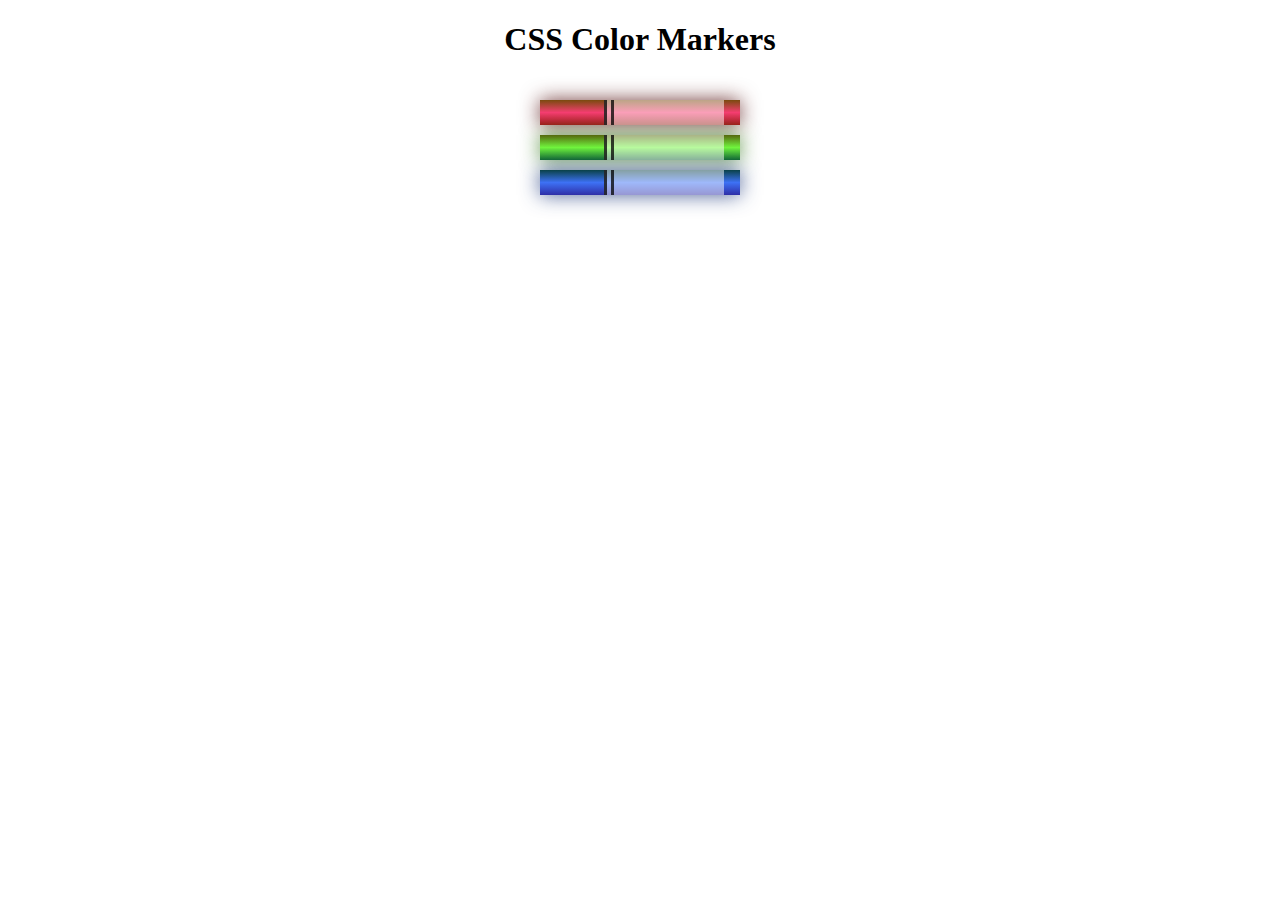
<file: 3-Learn-CSS-Colors-by-Building-a-Set-of-Colored-Markers/index.html>
<!DOCTYPE html>
<html>
  <head>
    <meta charset="utf-8">
    <meta name="viewport" content="width=device-width, initial-scale=1.0">
    <title>Colored Markers</title>
    <link rel="stylesheet" href="styles.css">
  </head>
  <body>
    <h1>CSS Color Markers</h1>
    <div class="container">
      <div class="marker red">
        <div class="cap"></div>
        <div class="sleeve"></div>
      </div>
      <div class="marker green">
        <div class="cap"></div>
        <div class="sleeve"></div>
      </div>
      <div class="marker blue">
        <div class="cap"></div>
        <div class="sleeve"></div>
      </div>
    </div>
  </body>
</html>
</file>
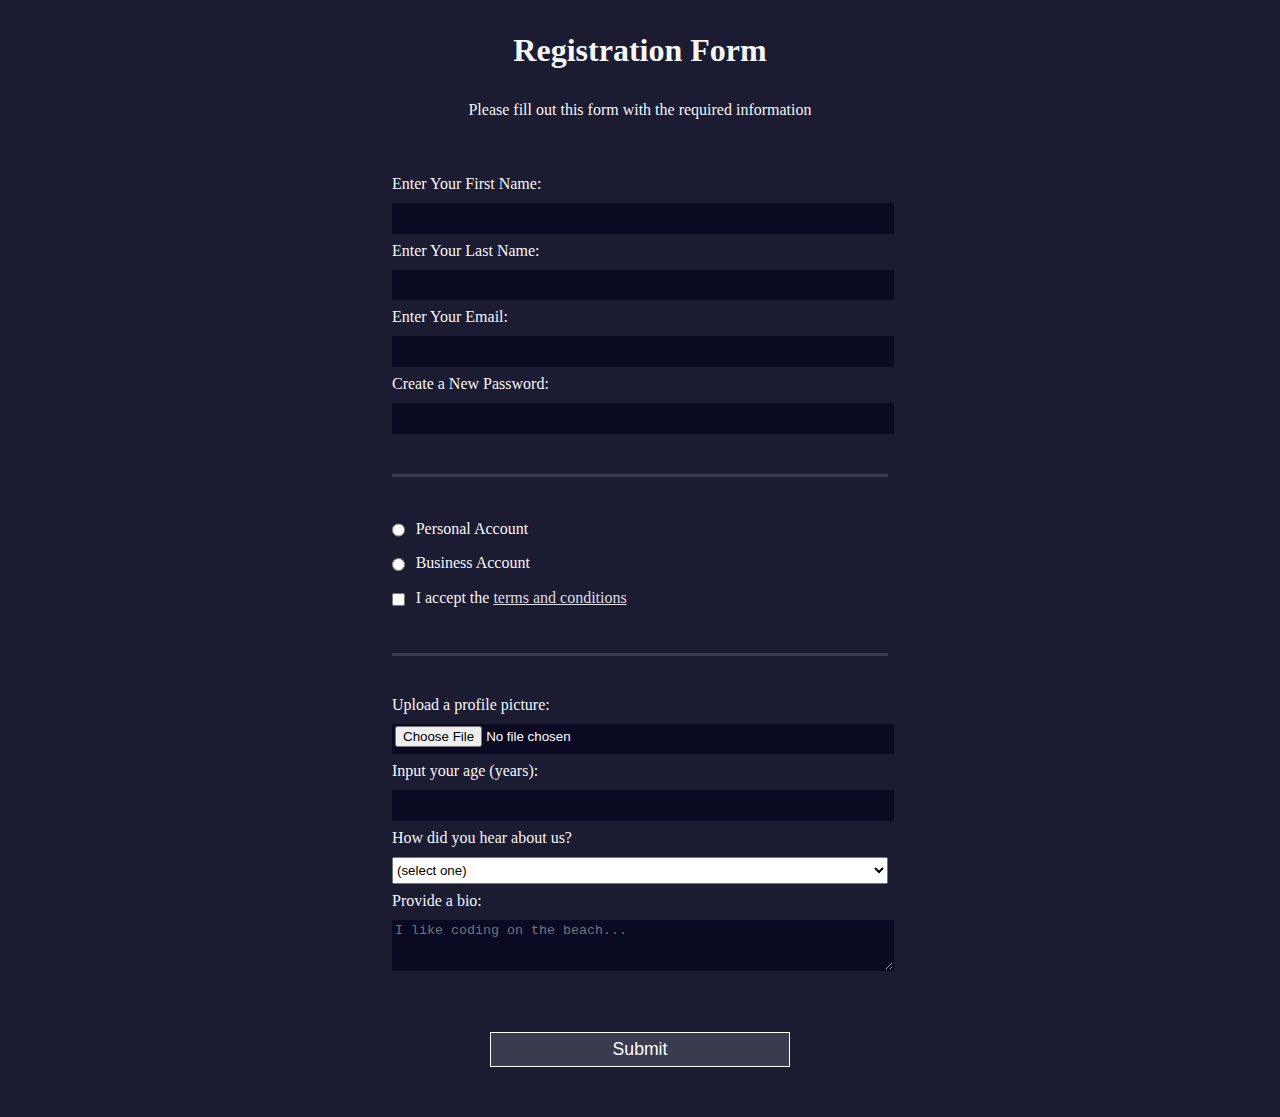
<file: 4-Learn-HTML-Forms-by-Building-a-Registration-Form/index.html>
<!DOCTYPE html>
<html>
  <head>
    <title>Registration Form</title>
	  <link rel="stylesheet" href="styles.css" />
  </head>
  <body>
    <h1>Registration Form</h1>
    <p>Please fill out this form with the required information</p>
    <form action='https://register-demo.freecodecamp.org'>
      <fieldset>
        <label>Enter Your First Name: <input type="text" name="first-name" required /></label>
        <label>Enter Your Last Name: <input type="text" name="last-name" required /></label>
        <label>Enter Your Email: <input type="email" name="email" required /></label>
        <label>Create a New Password: <input type="password" name="password" pattern="[a-z0-5]{8,}" required /></label>
      </fieldset>
      <fieldset>
        <label><input type="radio" name="account-type" class="inline" /> Personal Account</label>
        <label><input type="radio" name="account-type" class="inline" /> Business Account</label>
        <label>
          <input type="checkbox" name="terms" class="inline" required /> I accept the <a href="https://www.freecodecamp.org/news/terms-of-service/">terms and conditions</a>
			  </label>
      </fieldset>
      <fieldset>
        <label>Upload a profile picture: <input type="file" name="file" /></label>
        <label>Input your age (years): <input type="number" name="age" min="13" max="120" />
			  </label>
        <label>How did you hear about us?
          <select name="referrer">
            <option value="">(select one)</option>
            <option value="1">freeCodeCamp News</option>
            <option value="2">freeCodeCamp YouTube Channel</option>
            <option value="3">freeCodeCamp Forum</option>
            <option value="4">Other</option>
          </select>
        </label>
        <label>Provide a bio:
          <textarea name="bio" rows="3" cols="30" placeholder="I like coding on the beach..."></textarea>
			  </label>
      </fieldset>
      <input type="submit" value="Submit" />
    </form>
  </body>
</html>
</file>
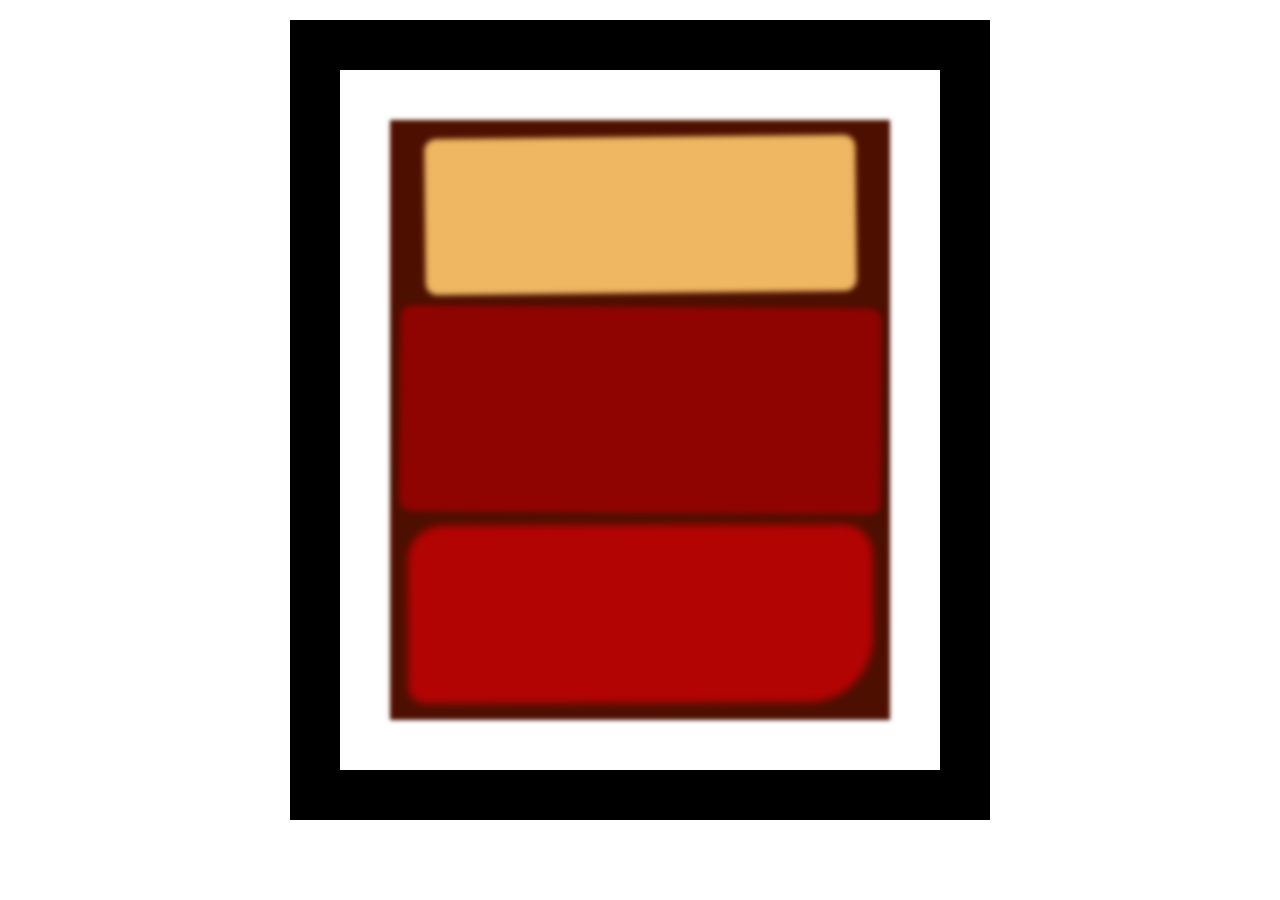
<file: 5-Learn-the-CSS-Box-Model-by-Building-a-Rothko-Painting/index.html>
<!DOCTYPE html>
<html lang="en">
  <head>
    <meta charset="UTF-8">
    <title>Rothko Painting</title>
    <link href="./styles.css" rel="stylesheet">
  </head>
  <body>
    <div class="frame">
      <div class="canvas">
        <div class="one"></div>
        <div class="two"></div>
        <div class="three"></div>
      </div>
    </div>
  </body>
</html>
</file>
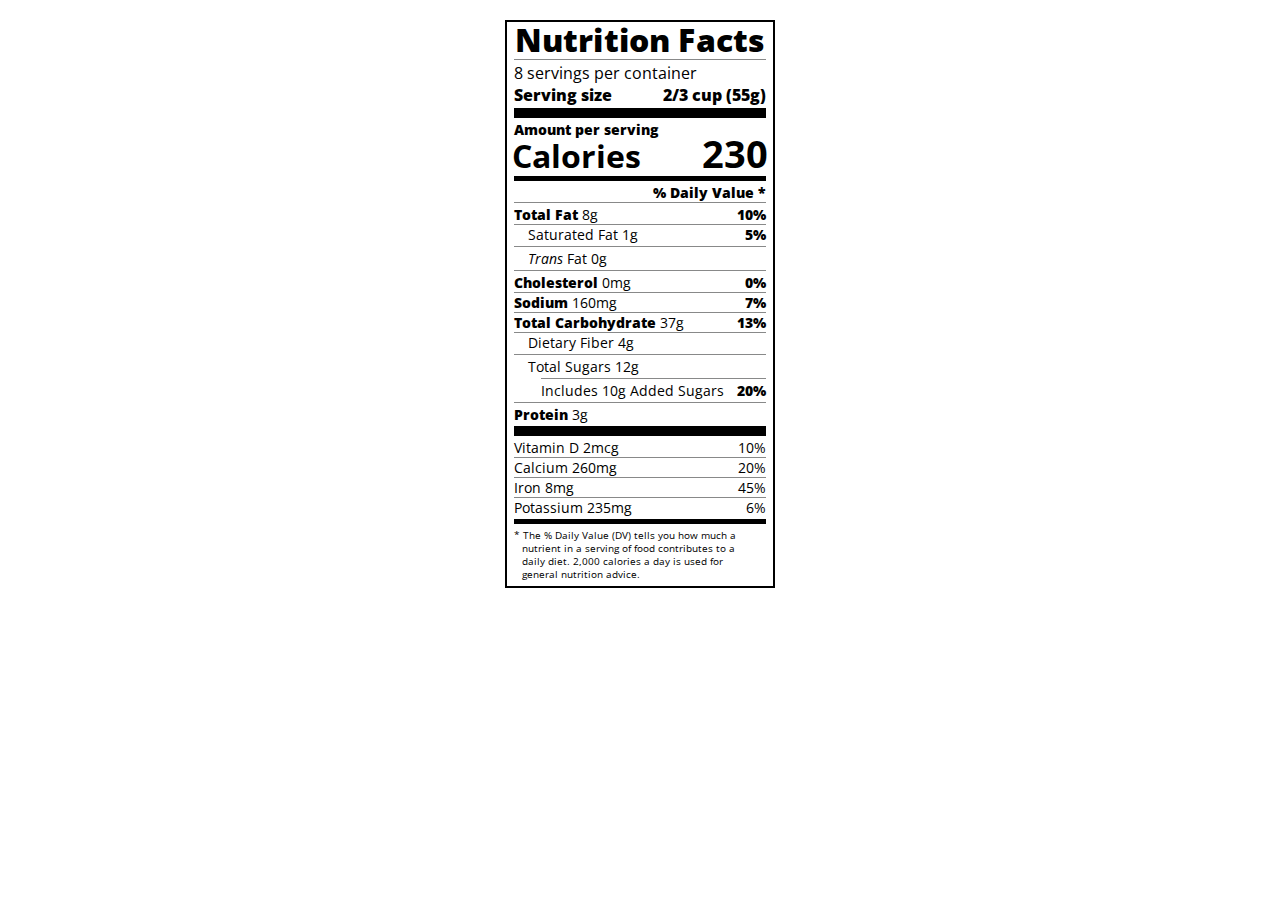
<file: 7-Learn-Typography-by-Building-a-Nutrition-Label/index.html>
<!DOCTYPE html>
<html lang="en">
  <head>
    <meta charset="UTF-8">
    <title>Nutrition Label</title>
    <link href="https://fonts.googleapis.com/css?family=Open+Sans:400,700,800" rel="stylesheet">
    <link href="./styles.css" rel="stylesheet">
  </head>
  <body>
    <div class="label">
      <header>
        <h1 class="bold">Nutrition Facts</h1>
        <div class="divider"></div>
        <p>8 servings per container</p>
        <p class="bold">Serving size <span class="right">2/3 cup (55g)</span></p>
      </header>
      <div class="divider lg"></div>
      <div class="calories-info">
        <p class="bold sm-text">Amount per serving</p>
        <h1>Calories <span class="right">230</span></h1>
      </div>
      <div class="divider md"></div>
      <div class="daily-value sm-text">
        <p class="right bold no-divider">% Daily Value *</p>
        <div class="divider"></div>
        <p><span class="bold">Total Fat</span> 8g <span class="bold right">10%</span></p>
        <p class="indent no-divider">Saturated Fat 1g <span class="bold right">5%</span></p>
        <div class="divider"></div>
        <p class="indent no-divider"><i>Trans</i> Fat 0g</p>
        <div class="divider"></div>
        <p><span class="bold">Cholesterol</span> 0mg <span class="right bold">0%</span></p>
        <p><span class="bold">Sodium</span> 160mg <span class="right bold">7%</span></p>
        <p><span class="bold">Total Carbohydrate</span> 37g <span class="right bold">13%</span></p>
        <p class="indent no-divider">Dietary Fiber 4g</p>
        <div class="divider"></div>
        <p class="indent no-divider">Total Sugars 12g</p>
        <div class="divider dbl-indent"></div>
        <p class="dbl-indent no-divider">Includes 10g Added Sugars <span class="right bold">20%</span>
        <div class="divider"></div>
        <p class="no-divider"><span class="bold">Protein</span> 3g</p>
        <div class="divider lg"></div>
        <p>Vitamin D 2mcg <span class="right">10%</span></p>
        <p>Calcium 260mg <span class="right">20%</span></p>
        <p>Iron 8mg <span class="right">45%</span></p>
        <p class="no-divider">Potassium 235mg <span class="right">6%</span></p>
      </div>
      <div class="divider md"></div>
      <p class="note">* The % Daily Value (DV) tells you how much a nutrient in a serving of food contributes to a daily diet. 2,000 calories a day is used for general nutrition advice.</p>
    </div>
  </body>
</html>
</file>
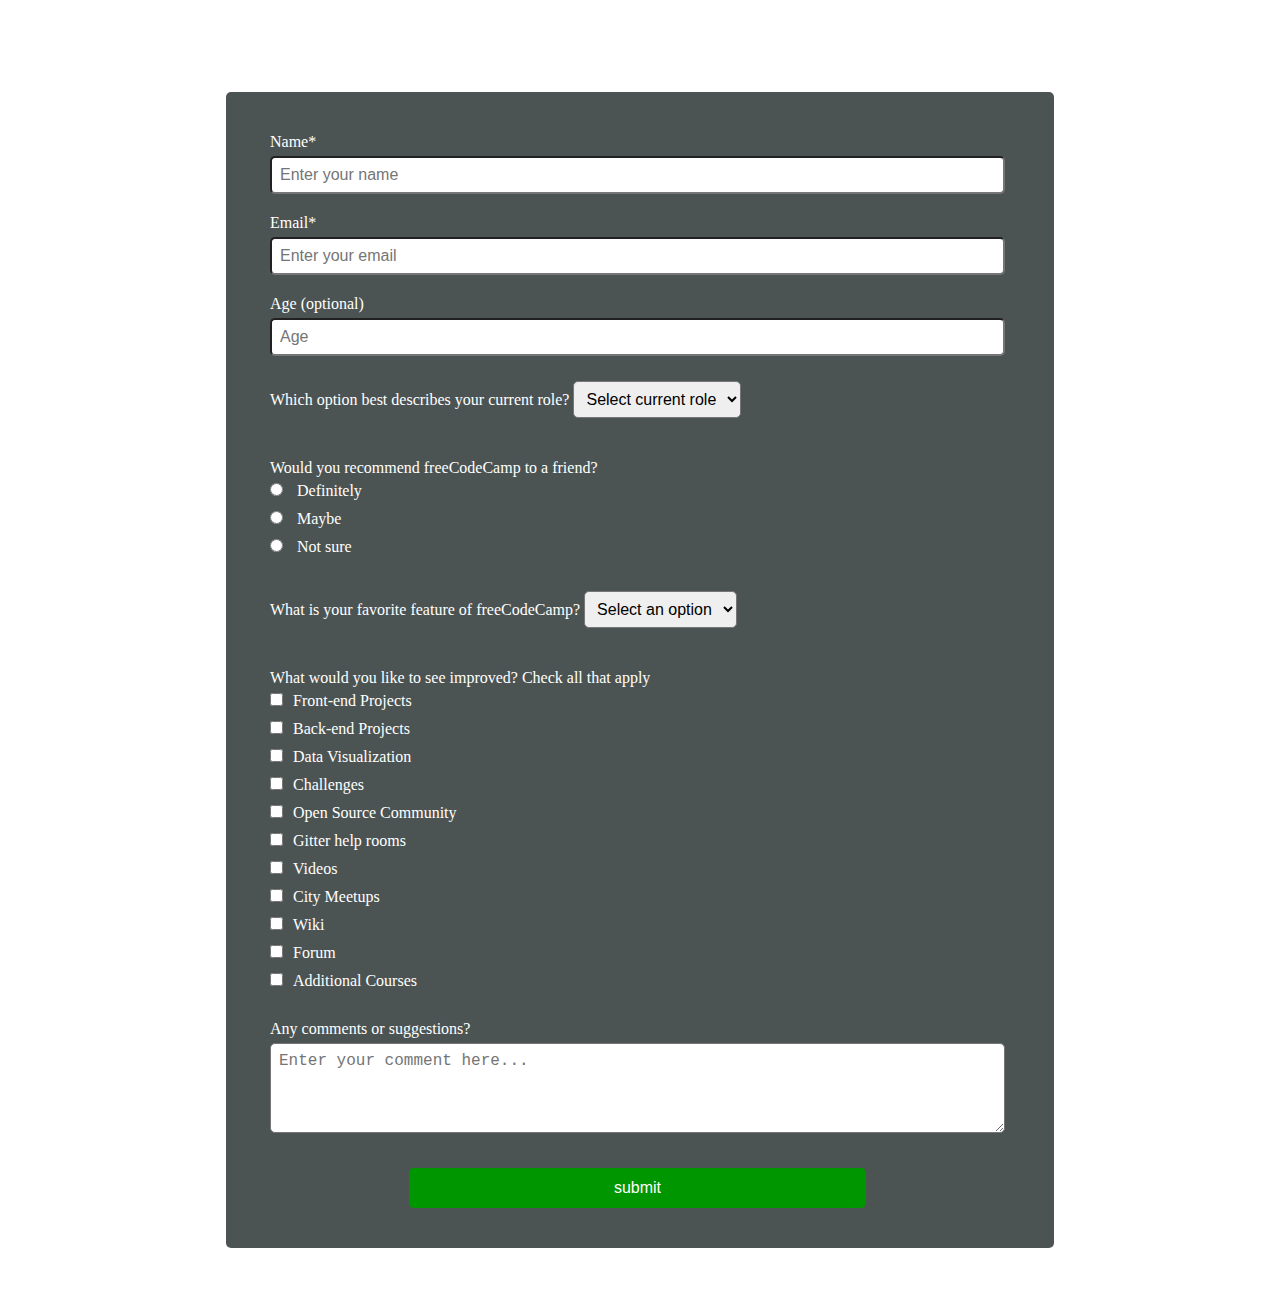
<file: Build-a-Survey-Form/survey-form.html>
<html>
  <head>
    <link rel="stylesheet" href="styles.css"/>
  </head>
  <body>
    <h1 id="title">freeCodeCamp Survey Form</h1>
    <p id="description"><em>Thank you for taking the time to help us improve the platform</em></p>
    <form id="survey-form">
      <fieldset class="one">
          <label id="name-label">
          Name*
          <input id="name" type="text" placeholder="Enter your name" required/>
        </label>
        <label id="email-label">
          Email*
          <input id="email" type="email" placeholder="Enter your email" required/>
        </label>
        <label id="number-label">
          Age (optional)
          <input id="number" min="0" max="120" type="number" placeholder="Age"/>
        </label>
        <label>
          Which option best describes your current role?
          <select id="dropdown" name="role">
            <option value="">Select current role</option>
            <option value="student">Student</option>
            <option value="ftjob">Full Time Job</option>
            <option value="ftlearner">Full Time Leaner</option>
            <option value="nottosay">Prefer not to say</option>
            <option value="other">Other</option>
          </select>
        </label>
      </fieldset>
      <fieldset class="two">
        <label>
          Would you recommend freeCodeCamp to a friend?
          <label>
            <input type="radio" name="recommend" value="definitely"/>
            Definitely
          </label>
          <label>
            <input type="radio" name="recommend" value="maybe"/>
            Maybe
          </label>
          <label>
            <input type="radio" name="recommend" value="notsure"/>
            Not sure
          </label>
        </label>
      </fieldset>
      <fieldset class="three">
        <label>
        What is your favorite feature of freeCodeCamp?
          <select name="favorite">
            <option value="option">Select an option</option>
            <option value="challenges">Challenges</option>
            <option value="project">Projects</option>
            <option value="community">Community</option>
            <option value="openSource">Open Source</option>
          </select>
        </label>
      </fieldset>
      <fieldset class="four">
        <label>
          What would you like to see improved? Check all that apply
          <label>
            <input type="checkbox" value="front-end"/>Front-end Projects
          </label>
          <label>
            <input type="checkbox" value="back-end"/>Back-end Projects
          </label>
          <label>
            <input type="checkbox" value="data"/>Data Visualization
          </label>
          <label>
            <input type="checkbox" value="challenges"/>Challenges
          </label>
          <label>
            <input type="checkbox" value="openSourceComm"/>Open Source Community
          </label>
          <label>
            <input type="checkbox" value="gitter"/>Gitter help rooms
          </label>
          <label>
            <input type="checkbox" value="videos"/>Videos
          </label>
          <label>
            <input type="checkbox" value="meetup"/>City Meetups
          </label>
          <label>
            <input type="checkbox" value="wiki"/>Wiki
          </label>
          <label>
            <input type="checkbox" value="forum"/>Forum
          </label>
          <label>
            <input type="checkbox" value="additionalCourse"/>Additional Courses
          </label>
        </label>
      </fieldset>
      <fieldset class="five">
        <label>
          Any comments or suggestions?
          <textarea name="comment" rows="4" cols="30" placeholder="Enter your comment here..."></textarea>
        </label>
      </fieldset>
      <label><input id="submit" name="submit" type="submit" value="submit"/></label>
    </form>
    <footer>@iffahfatinny</footer>
  </body>
</html>
</file>
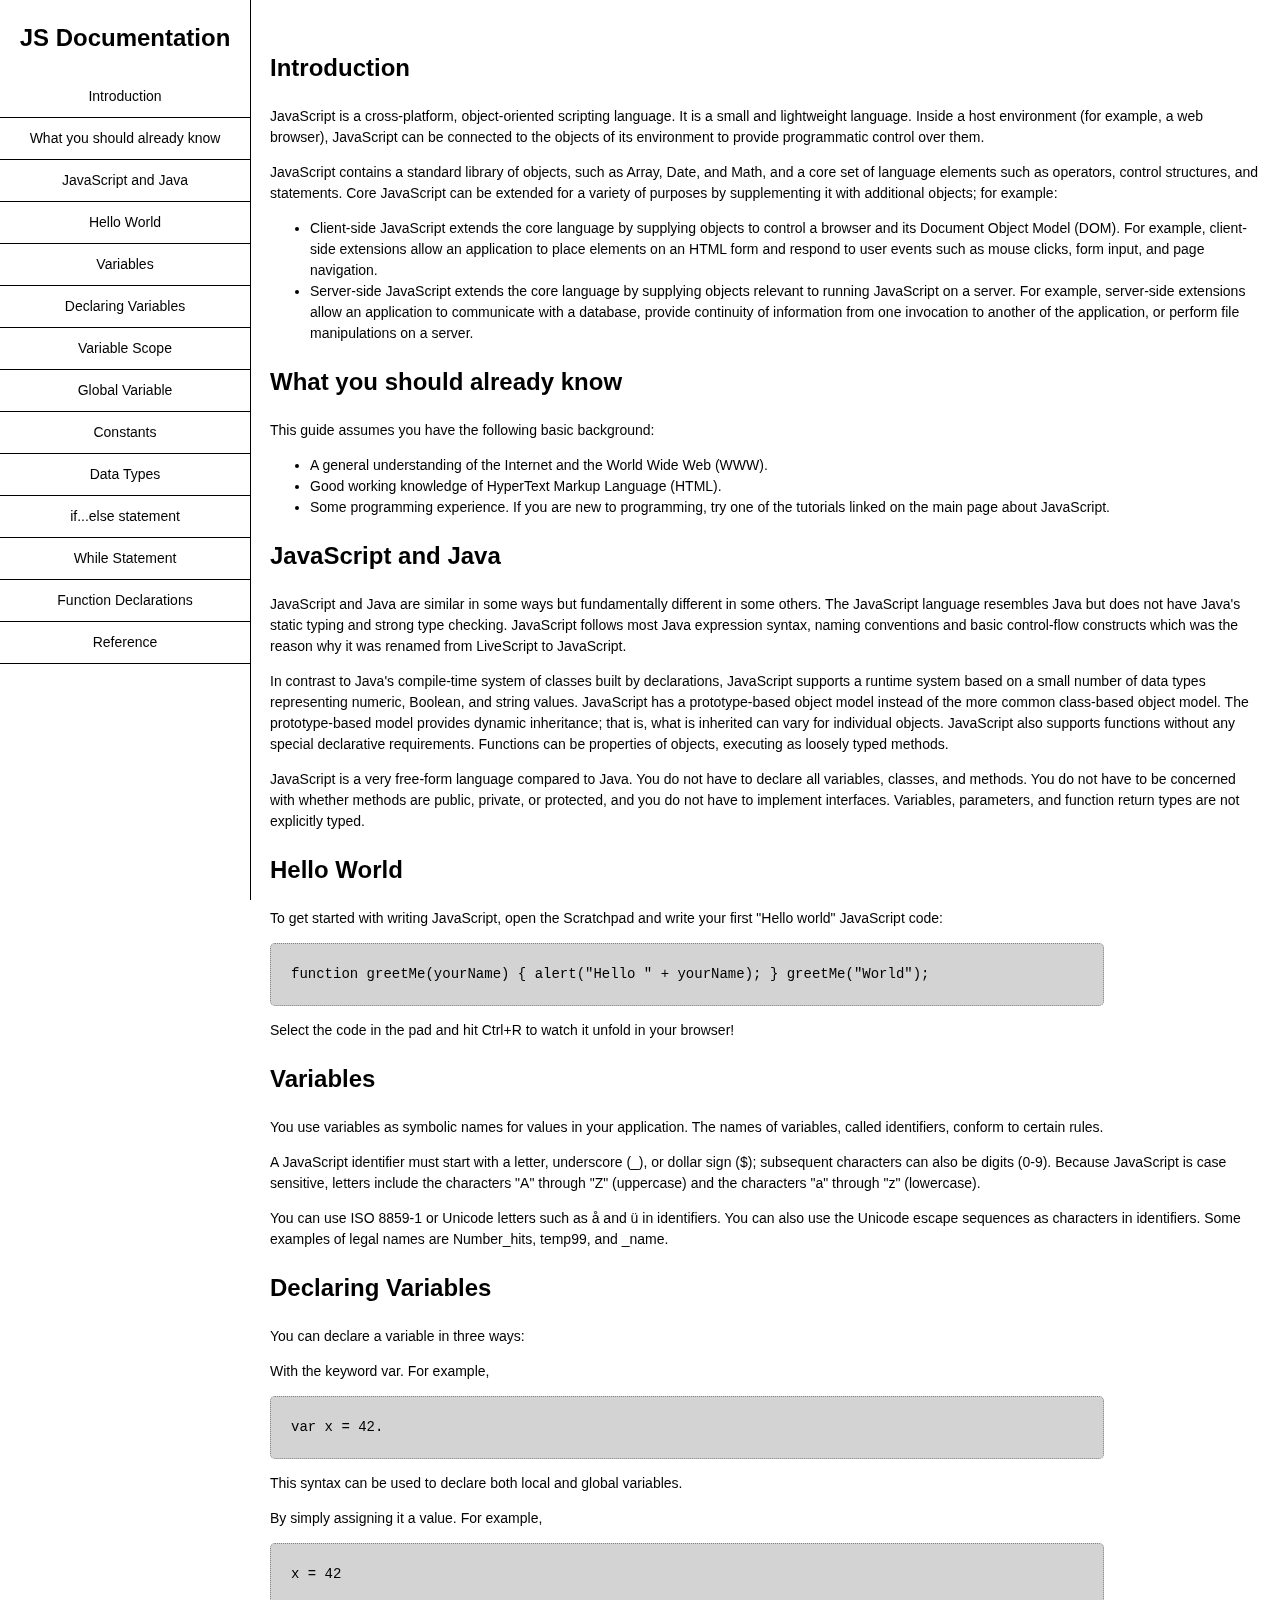
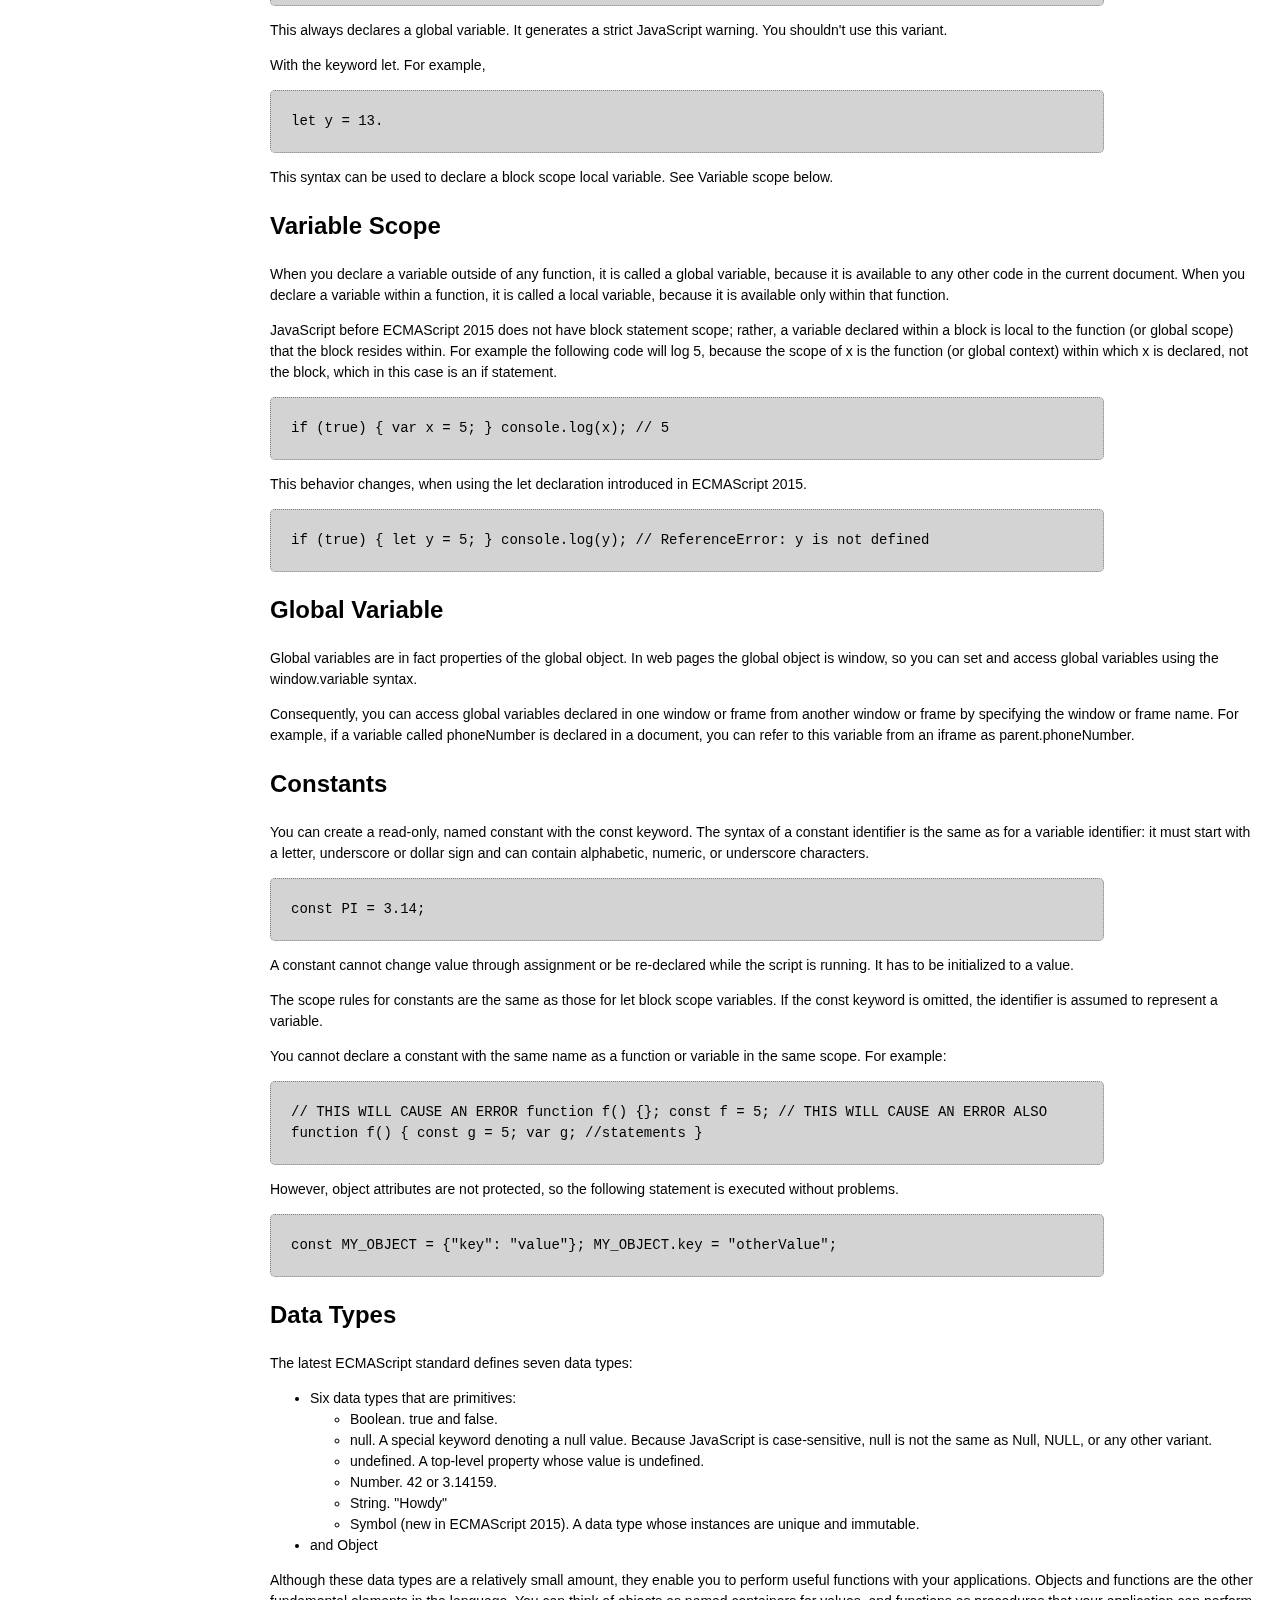
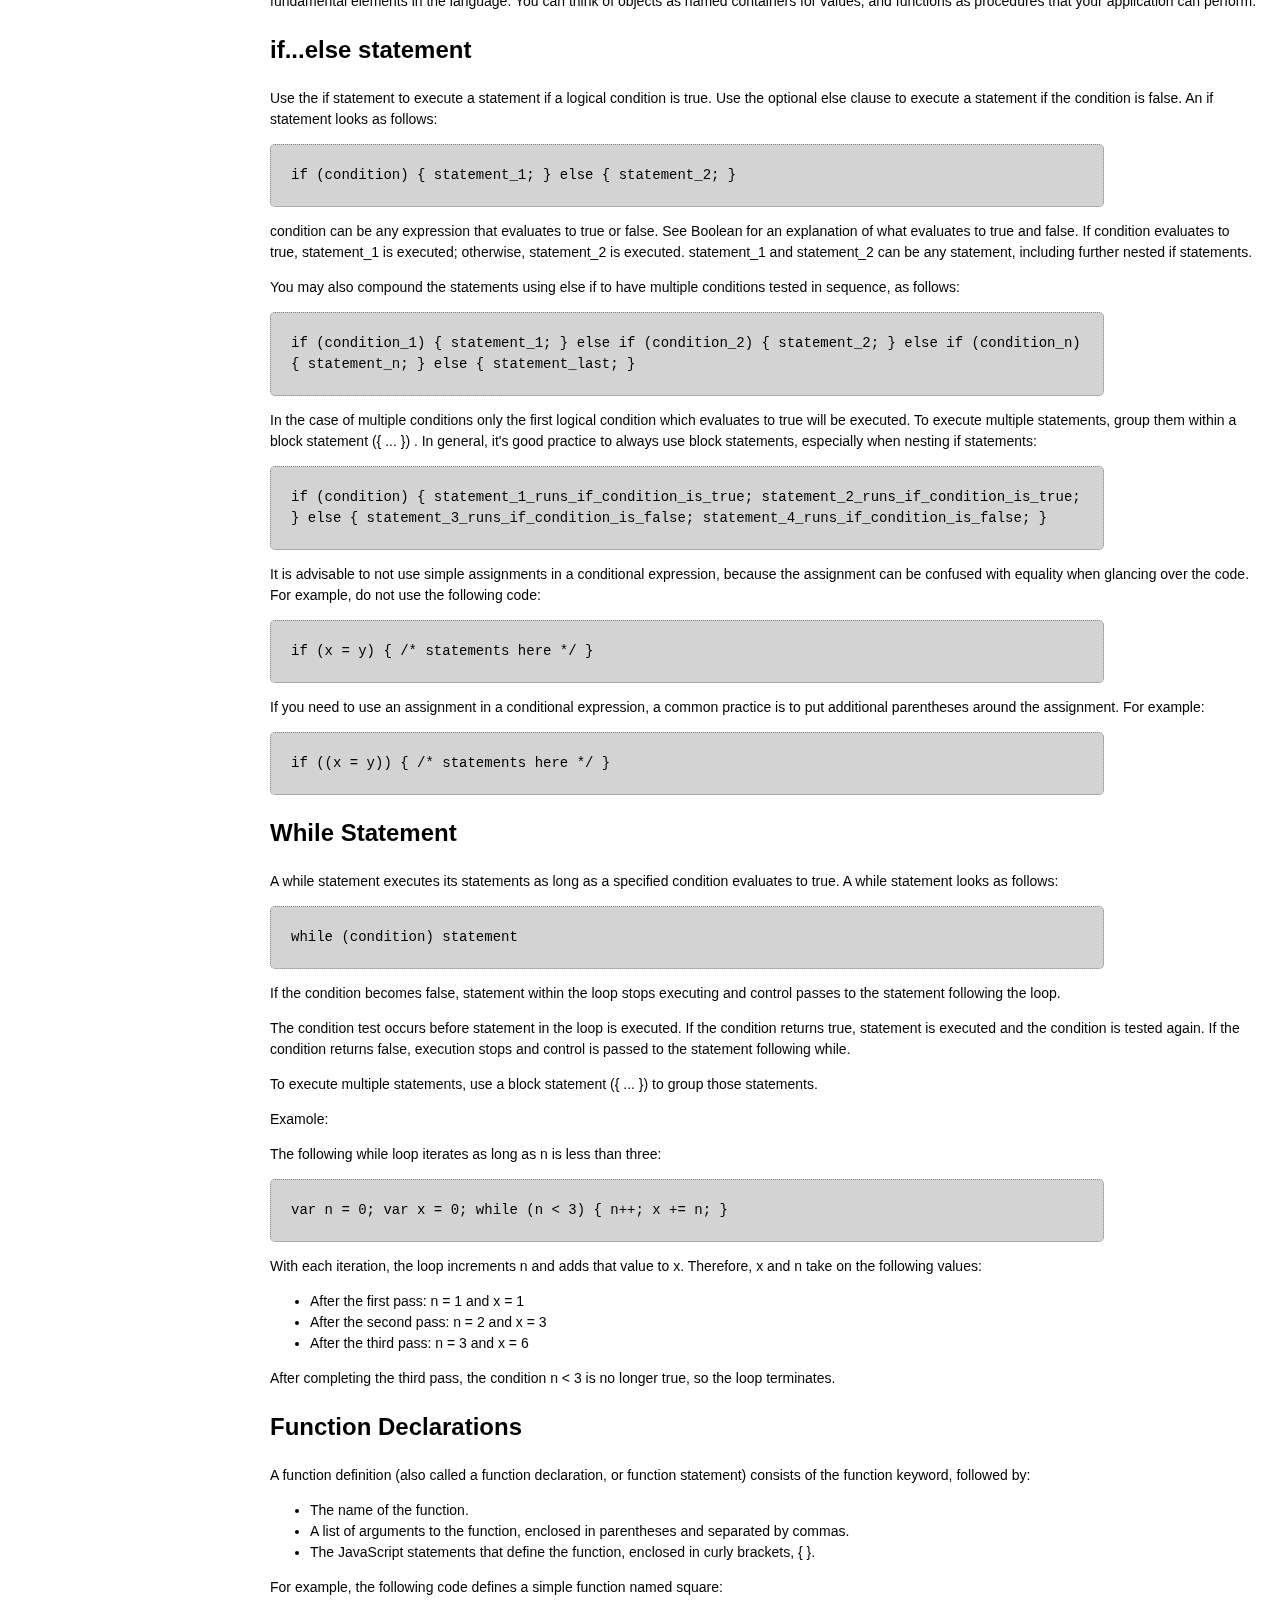
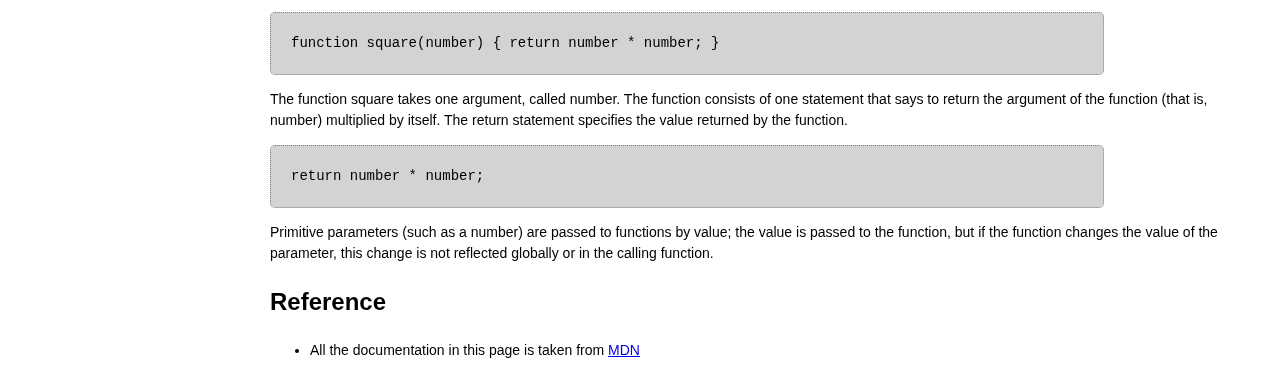
<file: Build-a-Technical-Documentation-Page/technical_page.html>
<!DOCTYPE HTML>
<html>
  <head>
    <meta name="viewport" content="width: device-width, initial-scale: 1.0"/>
    <meta charset="UTF-8"/>
    <link rel="stylesheet" type="text/css" href="styles.css"/>
    <title>Technical Documentation</title>
  </head>
  <body>
    <nav id="navbar">
      <header>JS Documentation</header>
      <a class="nav-link" href="#Introduction">Introduction</a>
      <a class="nav-link" href="#What_you_should_already_know">What you should already know</a>
      <a class="nav-link" href="#JavaScript_and_Java">JavaScript and Java</a>
      <a class="nav-link" href="#Hello_World">Hello World</a>
      <a class="nav-link" href="#Variables">Variables</a>
      <a class="nav-link" href="#Declaring_Variables">Declaring Variables</a>
      <a class="nav-link" href="#Variable_Scope">Variable Scope</a>
      <a class="nav-link" href="#Global_Variable">Global Variable</a>
      <a class="nav-link" href="#Constants">Constants</a>
      <a class="nav-link" href="#Data_Types">Data Types</a>
      <a class="nav-link" href="#if...else_statement">if...else statement</a>
      <a class="nav-link" href="#While_Statement">While Statement</a>
      <a class="nav-link" href="#Function_Declarations">Function Declarations</a>
      <a class="nav-link" href="#Reference">Reference</a>
    </nav>
    <main id="main-doc">
      <section class="main-section" id="Introduction">
        <header>Introduction</header>
        <p>JavaScript is a cross-platform, object-oriented scripting language. It is a small and lightweight language. Inside a host environment (for example, a web browser), JavaScript can be connected to the objects of its environment to provide programmatic control over them.</p>
        <p>JavaScript contains a standard library of objects, such as Array, Date, and Math, and a core set of language elements such as operators, control structures, and statements. Core JavaScript can be extended for a variety of purposes by supplementing it with additional objects; for example:</p>
        <ul>
          <li>Client-side JavaScript extends the core language by supplying objects to control a browser and its Document Object Model (DOM). For example, client-side extensions allow an application to place elements on an HTML form and respond to user events such as mouse clicks, form input, and page navigation.</li>
          <li>Server-side JavaScript extends the core language by supplying objects relevant to running JavaScript on a server. For example, server-side extensions allow an application to communicate with a database, provide continuity of information from one invocation to another of the application, or perform file manipulations on a server.</li>
        </ul>
      </section>
      <section class="main-section"  id="What_you_should_already_know">
        <header>What you should already know</header>
        <p>This guide assumes you have the following basic background:</p>
        <ul>
          <li>A general understanding of the Internet and the World Wide Web (WWW).</li>
          <li>Good working knowledge of HyperText Markup Language (HTML).</li>
          <li>Some programming experience. If you are new to programming, try one of the tutorials linked on the main page about JavaScript.</li>
        </ul>
      </section>
      <section class="main-section" id="JavaScript_and_Java">
        <header>JavaScript and Java</header>
        <p>JavaScript and Java are similar in some ways but fundamentally different in some others. The JavaScript language resembles Java but does not have Java's static typing and strong type checking. JavaScript follows most Java expression syntax, naming conventions and basic control-flow constructs which was the reason why it was renamed from LiveScript to JavaScript.</p>
        <p>In contrast to Java's compile-time system of classes built by declarations, JavaScript supports a runtime system based on a small number of data types representing numeric, Boolean, and string values. JavaScript has a prototype-based object model instead of the more common class-based object model. The prototype-based model provides dynamic inheritance; that is, what is inherited can vary for individual objects. JavaScript also supports functions without any special declarative requirements. Functions can be properties of objects, executing as loosely typed methods.</p>
        <p>JavaScript is a very free-form language compared to Java. You do not have to declare all variables, classes, and methods. You do not have to be concerned with whether methods are public, private, or protected, and you do not have to implement interfaces. Variables, parameters, and function return types are not explicitly typed.</p>
      </section>
      <section class="main-section" id="Hello_World">
        <header>Hello World</header>
        <p>To get started with writing JavaScript, open the Scratchpad and write your first "Hello world" JavaScript code:</p>
        <code>function greetMe(yourName) { alert("Hello " + yourName); }
greetMe("World");</code>
        <p>Select the code in the pad and hit Ctrl+R to watch it unfold in your browser!</p>
      </section>
      <section class="main-section" id="Variables">
        <header>Variables</header>
        <p>You use variables as symbolic names for values in your application. The names of variables, called identifiers, conform to certain rules.</p>
        <p>A JavaScript identifier must start with a letter, underscore (_), or dollar sign ($); subsequent characters can also be digits (0-9). Because JavaScript is case sensitive, letters include the characters "A" through "Z" (uppercase) and the characters "a" through "z" (lowercase).</p>
        <p>You can use ISO 8859-1 or Unicode letters such as å and ü in identifiers. You can also use the Unicode escape sequences as characters in identifiers. Some examples of legal names are Number_hits, temp99, and _name.</p>
      </section>
      <section class="main-section" id="Declaring_Variables">
        <header>Declaring Variables</header>
        <p>You can declare a variable in three ways:</p>
        <p>With the keyword var. For example,</p>
        <code>var x = 42.</code>
        <p>This syntax can be used to declare both local and global variables.</p>
        <p>By simply assigning it a value. For example,</p>
        <code>x = 42</code>
        <p>This always declares a global variable. It generates a strict JavaScript warning. You shouldn't use this variant.</p>
        <p>With the keyword let. For example,</p>
        <code>let y = 13.</code>
        <p>This syntax can be used to declare a block scope local variable. See Variable scope below.</p>
      </section>
      <section class="main-section" id="Variable_Scope">
        <header>Variable Scope</header>
        <p>When you declare a variable outside of any function, it is called a global variable, because it is available to any other code in the current document. When you declare a variable within a function, it is called a local variable, because it is available only within that function.</p>
        <p>JavaScript before ECMAScript 2015 does not have block statement scope; rather, a variable declared within a block is local to the function (or global scope) that the block resides within. For example the following code will log 5, because the scope of x is the function (or global context) within which x is declared, not the block, which in this case is an if statement.</p>
        <code>if (true) { var x = 5; } console.log(x); // 5</code>
        <p>This behavior changes, when using the let declaration introduced in ECMAScript 2015.</p>
        <code>if (true) { let y = 5; } console.log(y); // ReferenceError: y is
not defined</code>
      </section>
      <section class="main-section" id="Global_Variable">
        <header>Global Variable</header>
        <p>Global variables are in fact properties of the global object. In web pages the global object is window, so you can set and access global variables using the window.variable syntax.</p>
        <p>Consequently, you can access global variables declared in one window or frame from another window or frame by specifying the window or frame name. For example, if a variable called phoneNumber is declared in a document, you can refer to this variable from an iframe as parent.phoneNumber.</p>
      </section>
      <section class="main-section" id="Constants">
        <header>Constants</header>
        <p>You can create a read-only, named constant with the const keyword. The syntax of a constant identifier is the same as for a variable identifier: it must start with a letter, underscore or dollar sign and can contain alphabetic, numeric, or underscore characters.</p>
        <code>const PI = 3.14;</code>
        <p>A constant cannot change value through assignment or be re-declared while the script is running. It has to be initialized to a value.</p>
        <p>The scope rules for constants are the same as those for let block scope variables. If the const keyword is omitted, the identifier is assumed to represent a variable.</p>
        <p>You cannot declare a constant with the same name as a function or variable in the same scope. For example:</p>
        <code>// THIS WILL CAUSE AN ERROR function f() {}; const f = 5; // THIS
WILL CAUSE AN ERROR ALSO function f() { const g = 5; var g;
//statements }</code>
        <p>However, object attributes are not protected, so the following statement is executed without problems.</p>
        <code>const MY_OBJECT = {"key": "value"}; MY_OBJECT.key =
"otherValue";</code>
      </section>
      <section class="main-section" id="Data_Types">
        <header>Data Types</header>
        <p>The latest ECMAScript standard defines seven data types:</p>
        <ul>
          <li>Six data types that are primitives:</li>
          <ul>
            <li>Boolean. true and false.</li>
            <li>null. A special keyword denoting a null value. Because JavaScript is case-sensitive, null is not the same as Null, NULL, or any other variant.</li>
            <li>undefined. A top-level property whose value is undefined.</li>
            <li>Number. 42 or 3.14159.</li>
            <li>String. "Howdy"</li>
            <li>Symbol (new in ECMAScript 2015). A data type whose instances are unique and immutable.</li>
          </ul>
          <li>and Object</li>
        </ul>
        <p>Although these data types are a relatively small amount, they enable you to perform useful functions with your applications. Objects and functions are the other fundamental elements in the language. You can think of objects as named containers for values, and functions as procedures that your application can perform.</p>
      </section>
      <section class="main-section" id="if...else_statement">
        <header>if...else statement</header>
        <p>Use the if statement to execute a statement if a logical condition is true. Use the optional else clause to execute a statement if the condition is false. An if statement looks as follows:</p>
        <code>if (condition) { statement_1; } else { statement_2; }</code>
        <p>condition can be any expression that evaluates to true or false. See Boolean for an explanation of what evaluates to true and false. If condition evaluates to true, statement_1 is executed; otherwise, statement_2 is executed. statement_1 and statement_2 can be any statement, including further nested if statements.</p>
        <p>You may also compound the statements using else if to have multiple conditions tested in sequence, as follows:</p>
        <code>if (condition_1) { statement_1; } else if (condition_2) {
statement_2; } else if (condition_n) { statement_n; } else {
statement_last; }</code>
        <p>In the case of multiple conditions only the first logical condition which evaluates to true will be executed. To execute multiple statements, group them within a block statement ({ ... }) . In general, it's good practice to always use block statements, especially when nesting if statements:</p>
        <code>if (condition) { statement_1_runs_if_condition_is_true;
statement_2_runs_if_condition_is_true; } else {
statement_3_runs_if_condition_is_false;
statement_4_runs_if_condition_is_false; }</code>
        <p>It is advisable to not use simple assignments in a conditional expression, because the assignment can be confused with equality when glancing over the code. For example, do not use the following code:</p>
        <code>if (x = y) { /* statements here */ }</code>
        <p>If you need to use an assignment in a conditional expression, a common practice is to put additional parentheses around the assignment. For example:</p>
        <code>if ((x = y)) { /* statements here */ }</code>
      </section>
      <section class="main-section" id="While_Statement">
        <header>While Statement</header>
        <p>A while statement executes its statements as long as a specified condition evaluates to true. A while statement looks as follows:</p>
        <code>while (condition) statement</code>
        <p>If the condition becomes false, statement within the loop stops executing and control passes to the statement following the loop.</p>
        <p>The condition test occurs before statement in the loop is executed. If the condition returns true, statement is executed and the condition is tested again. If the condition returns false, execution stops and control is passed to the statement following while.</p>
        <p>To execute multiple statements, use a block statement ({ ... }) to group those statements.</p>
        <p>Examole:</p>
        <p>The following while loop iterates as long as n is less than three:</p>
        <code>var n = 0; var x = 0; while (n < 3) { n++; x += n; }</code>
        <p>With each iteration, the loop increments n and adds that value to x. Therefore, x and n take on the following values:</p>
        <ul>
          <li>After the first pass: n = 1 and x = 1</li>
          <li>After the second pass: n = 2 and x = 3</li>
          <li>After the third pass: n = 3 and x = 6</li>
        </ul>
        <p>
After completing the third pass, the condition n < 3 is no longer true, so the loop terminates.</p>
      </section>
      <section class="main-section" id="Function_Declarations">
        <header>Function Declarations</header>
        <p>A function definition (also called a function declaration, or function statement) consists of the function keyword, followed by:</p>
        <ul>
          <li>The name of the function.</li>
          <li>A list of arguments to the function, enclosed in parentheses and separated by commas.</li>
          <li>
The JavaScript statements that define the function, enclosed in curly brackets, { }.</li>
        </ul>
        <p>
For example, the following code defines a simple function named square:</p>
        <code>function square(number) { return number * number; }</code>
        <p>
The function square takes one argument, called number. The function consists of one statement that says to return the argument of the function (that is, number) multiplied by itself. The return statement specifies the value returned by the function.</p>
        <code>return number * number;</code>
        <p>
Primitive parameters (such as a number) are passed to functions by value; the value is passed to the function, but if the function changes the value of the parameter, this change is not reflected globally or in the calling function.</p>
      </section>
      <section class="main-section" id="Reference">
        <header>Reference</header>
        <ul>
          <li>All the documentation in this page is taken from <a href="https://developer.mozilla.org/en-US/docs/Web/JavaScript/Guide">MDN</a></li>
        </ul>
      </section>
    </main>
  </body>
</html>
</file>
<file: 3-Learn-CSS-Colors-by-Building-a-Set-of-Colored-Markers/styles.css>
h1 {
    text-align: center;
  }
  
  .container {
    background-color: rgb(255, 255, 255);
    padding: 10px 0;
  }
  
  .marker {
    width: 200px;
    height: 25px;
    margin: 10px auto;
  }
  
  .cap {
    width: 60px;
    height: 25px;
  }
  
  .sleeve {
    width: 110px;
    height: 25px;
    background-color: rgba(255, 255, 255, 0.5);
    border-left: 10px double rgba(0, 0, 0, 0.75);
  }
  
  .cap, .sleeve {
    display: inline-block;
  }
  
  .red {
    background: linear-gradient(rgb(122, 74, 14), rgb(245, 62, 113), rgb(162, 27, 27));
    box-shadow: 0 0 20px 0 rgba(83, 14, 14, 0.8);
  }
  
  .green {
    background: linear-gradient(#55680D, #71F53E, #116C31);
    box-shadow: 0 0 20px 0 #3B7E20CC;
  }
  
  .blue {
    background: linear-gradient(hsl(186, 76%, 16%), hsl(223, 90%, 60%), hsl(240, 56%, 42%));
    box-shadow: 0 0 20px 0 hsla(223, 59%, 31%, 0.8);
  }
</file>
<file: 4-Learn-HTML-Forms-by-Building-a-Registration-Form/styles.css>
body {
    width: 100%;
    height: 100vh;
    margin: 0;
    background-color: #1b1b32;
      color: #f5f6f7;
    font-family: Tahoma;
      font-size: 16px;
  }
  
  h1, p {
    margin: 1em auto;
    text-align: center;
  }
  
  form {
    width: 60vw;
      max-width: 500px;
      min-width: 300px;
      margin: 0 auto;
    padding-bottom: 2em;
  }
  
  fieldset {
    border: none;
      padding: 2rem 0;
  }
  
  fieldset:not(:last-of-type) {
    border-bottom: 3px solid #3b3b4f;
  }
  
  label {
    display: block;
      margin: 0.5rem 0;
  }
  
  input,
  textarea,
  select {
    margin: 10px 0 0 0;
      width: 100%;
    min-height: 2em;
  }
  
  input, textarea {
    background-color: #0a0a23;
    border: 1px solid #0a0a23;
    color: #ffffff;
  }
  
  .inline {
    width: unset;
    margin: 0 0.5em 0 0;
    vertical-align: middle;
  }
  
  input[type="submit"] {
    display: block;
    width: 60%;
    margin: 1em auto;
    height: 2em;
    font-size: 1.1rem;
    background-color: #3b3b4f;
    border-color: white;
    min-width: 300px;
  }
  
  input[type="file"] {
    padding: 1px 2px;
  }
  
  a{
    color: #dfdfe2;
  }
</file>
<file: 5-Learn-the-CSS-Box-Model-by-Building-a-Rothko-Painting/styles.css>
.canvas {
    width: 500px;
    height: 600px;
    background-color: #4d0f00;
    overflow: hidden;
    filter: blur(2px);
  }
  
  .frame {
    border: 50px solid black;
    width: 500px;
    padding: 50px;
    margin: 20px auto;
  }
  
  .one {
    width: 425px;
    height: 150px;
    background-color: #efb762;
    margin: 20px auto;
    box-shadow: 0 0 3px 3px #efb762;
    border-radius: 9px;
    transform: rotate(-0.6deg);
  }
  
  .two {
    width: 475px;
    height: 200px;
    background-color: #8f0401;
    margin: 0 auto 20px;
    box-shadow: 0 0 3px 3px #8f0401;
    border-radius: 8px 10px;
    transform: rotate(0.4deg);
  }
  
  .one, .two {
    filter: blur(1px);
  }
  
  .three {
    width: 91%;
    height: 28%;
    background-color: #b20403;
    margin: auto;
    filter: blur(2px);
    box-shadow: 0 0 5px 5px #b20403;
    border-radius: 30px 25px 60px 12px;
  transform: rotate(-0.2deg);
  }
</file>
<file: 7-Learn-Typography-by-Building-a-Nutrition-Label/styles.css>
* {
    box-sizing: border-box;
  }
  
  html {
    font-size: 16px;
  }
  
  body {
    font-family: 'Open Sans', sans-serif;
  }
  
  .label {
    border: 2px solid black;
    width: 270px;
    margin: 20px auto;
    padding: 0 7px;
  }
  
  header h1 {
    text-align: center;
    margin: -4px 0;
    letter-spacing: 0.15px
  }
  
  p {
    margin: 0;
  }
  
  .divider {
    border-bottom: 1px solid #888989;
    margin: 2px 0;
    clear: right;
  }
  
  .bold {
    font-weight: 800;
  }
  
  .right {
    float: right;
  }
  
  .lg {
    height: 10px;
  }
  
  .lg, .md {
    background-color: black;
    border: 0;
  }
  
  .md {
    height: 5px;
  }
  
  .sm-text {
    font-size: 0.85rem;
  }
  
  .calories-info h1 {
    margin: -5px -2px;
    overflow: hidden;
  }
  
  .calories-info span {
    font-size: 1.2em;
    margin-top: -7px;
  }
  
  .indent {
    margin-left: 1em;
  }
  
  .dbl-indent {
    margin-left: 2em;
  }
  
  .daily-value p:not(.no-divider) {
    border-bottom: 1px solid #888989;
  }
  
  .note {
    font-size: 0.6rem;
    margin: 5px 0;
    padding: 0 8px;
    text-indent: -8px;
  }
</file>
<file: Build-a-Survey-Form/styles.css>
body{
    font-family: Tahoma;
    background-image: url(https://i.ytimg.com/vi/kwFasvO9NQ8/maxresdefault.jpg);
    color: white;
    height: 50vh;
    width: 100%;
    margin: 0;
  }
  
  h1{
    font-weight: 200;
  }
  
  h1, p{
    text-align: center;
  }
  
  #survey-form{
    background-color: rgba(0, 12, 10, 70%);
    width: 60%;
    padding: 30px;
    margin: auto;
    border-radius: 5px;
    height: auto;
  }
  
  label{
    display: block;
    margin: 10px 0;
  }
  
  label, select, textarea{
    font-size: 16px;
    margin: 5px 5px 10px 0;
    
  }
  
  input{
    font-size: 16px;
    margin: 5px 5px 10px 0;
  }
  
  .one input, .three input, .five input{
    width: 100%;
    padding: 8px;
    border-radius: 5px;
  }
  
  select{
    width: auto;
    border-radius: 5px;
    padding: 8px;
  }

  textarea{
    width: 100%;
    border-radius: 5px;
    padding: 8px;
  }
  
  fieldset{
    border: 0;
  }

  input[type="radio"]{
    margin: 0 10px 0 0;
  }

  input[type="checkbox"]{
    margin: 0 10px 0 0;

  }
  
  input[type="submit"]{
    display: block;
    width: 60%;
    margin: auto;
    height: 40px;
    font-size: 16px;
    color: white;
    background-color: rgb(0, 150,0);
    border: 0;
    border-radius: 5px;
  }

  footer{
    text-align: right;
    padding: 10px;
    
  }
</file>
<file: Build-a-Technical-Documentation-Page/styles.css>
body{
    box-sizing: border-box;
    font-family: Arial;
    height: 100vh;
    width: 100%;
    font-size: 14px;
    line-height: 1.5;
    margin: 0;
    display: block;
  }
  
  #main-doc{
    position: relative;
    padding: 30px 20px 0 20px;
    margin-left: 250px;
  }
  
  header{
    font-weight: bold;
    font-size: 24px;
    margin: 20px 0;
  }
  
  #navbar{
    position:fixed;
    overflow: auto;
    height: 100%;
    width: 250px;
    border-right: 1px solid;
  }
  
  #navbar header{
    text-align: center;
  }
  
  #navbar ul{
    list-style-type: none;
    padding: 0;
  }
  
  code{
    display: block;
    background-color: lightgrey;
    padding: 20px;
    text-align: left;
    width: 80%;
    border: 1px dotted grey;
    border-radius: 5px;
  }
  
  .nav-link{
    display: block;
    text-decoration: none;
    margin: 0;
    padding: 10px 0;
    text-align: center;
    border-bottom: 1px solid;
    color: black;
  }
  
  #navbar a:hover{
    background-color: lightgrey;
  }
  
  @media screen and (max-width: 900px){
  
    body{
      height: 100vh;
      width: auto;
      margin: 0;
      padding: 0;
    }
  
    #main-doc{
      padding: 30px;
      margin: 0;
    }
  
    #navbar{
      position: relative;
      width: auto;
      max-height: 30%;
      overflow: auto;
    }
    
  }
</file>
